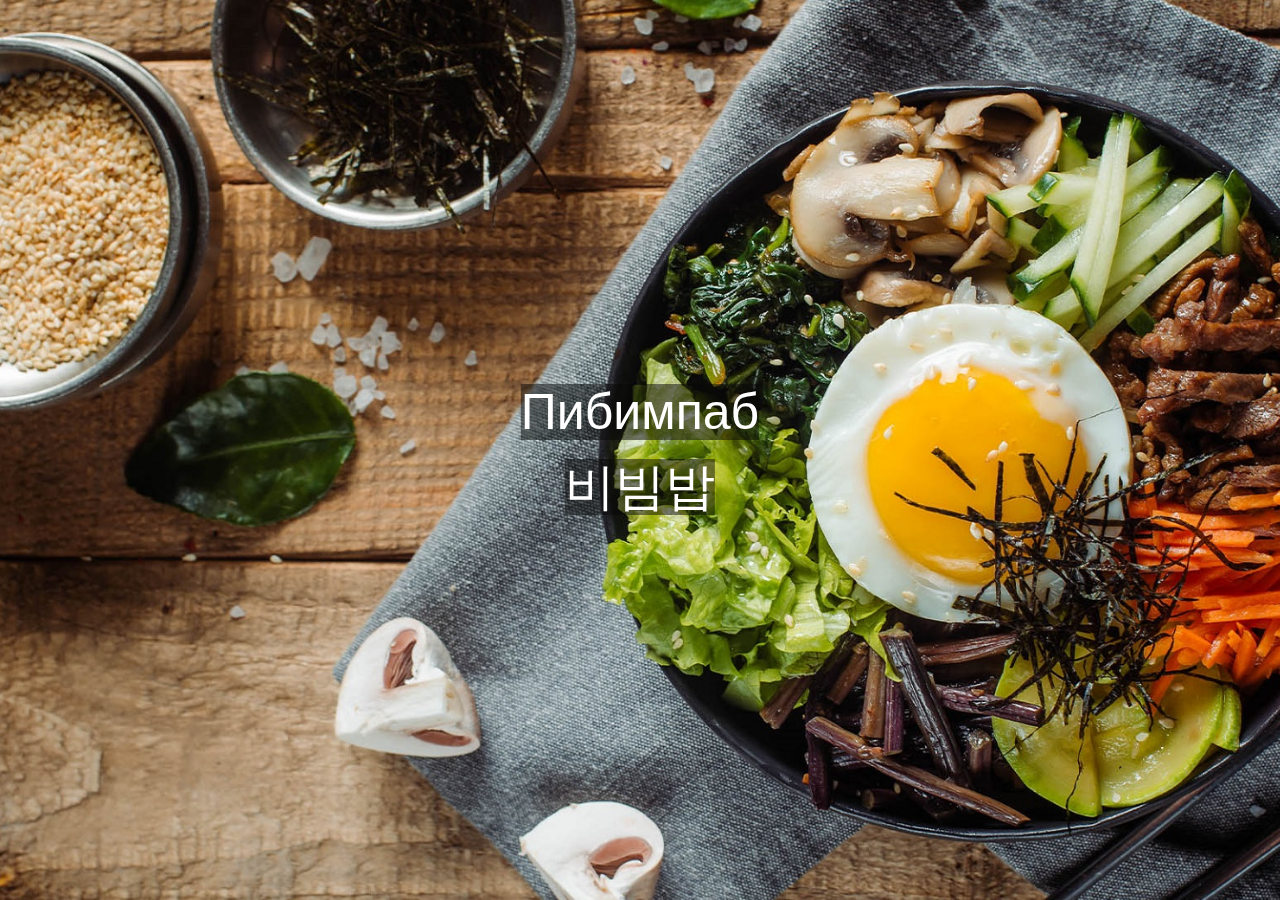
<file: head.html>
<!doctype html>
<html>
<head>
    <meta charset="UTF-8">
    <meta name="viewport" content="width=device-width, initial-scale=1">
    <link href="https://fonts.googleapis.com/css?family=Cardo:400i|Open+Sans:700|Raleway:300,400,600,700&display=swap" rel="stylesheet">
    <link rel="stylesheet" href="head.css">
    <link rel="stylesheet" href="https://www.w3schools.com/w3css/4/w3.css">
    <title>head</title>
</head>
    <body>
        <header class="bgimg w3-display-container" id="home">
            <div class="w3-display-middle w3-center">
              <span class="w3-text-white w3-hide-small" style="font-size:50px">Пибимпаб<br>비빔밥</span>
            </div>
        </header>

    </body>
</html>
</file>
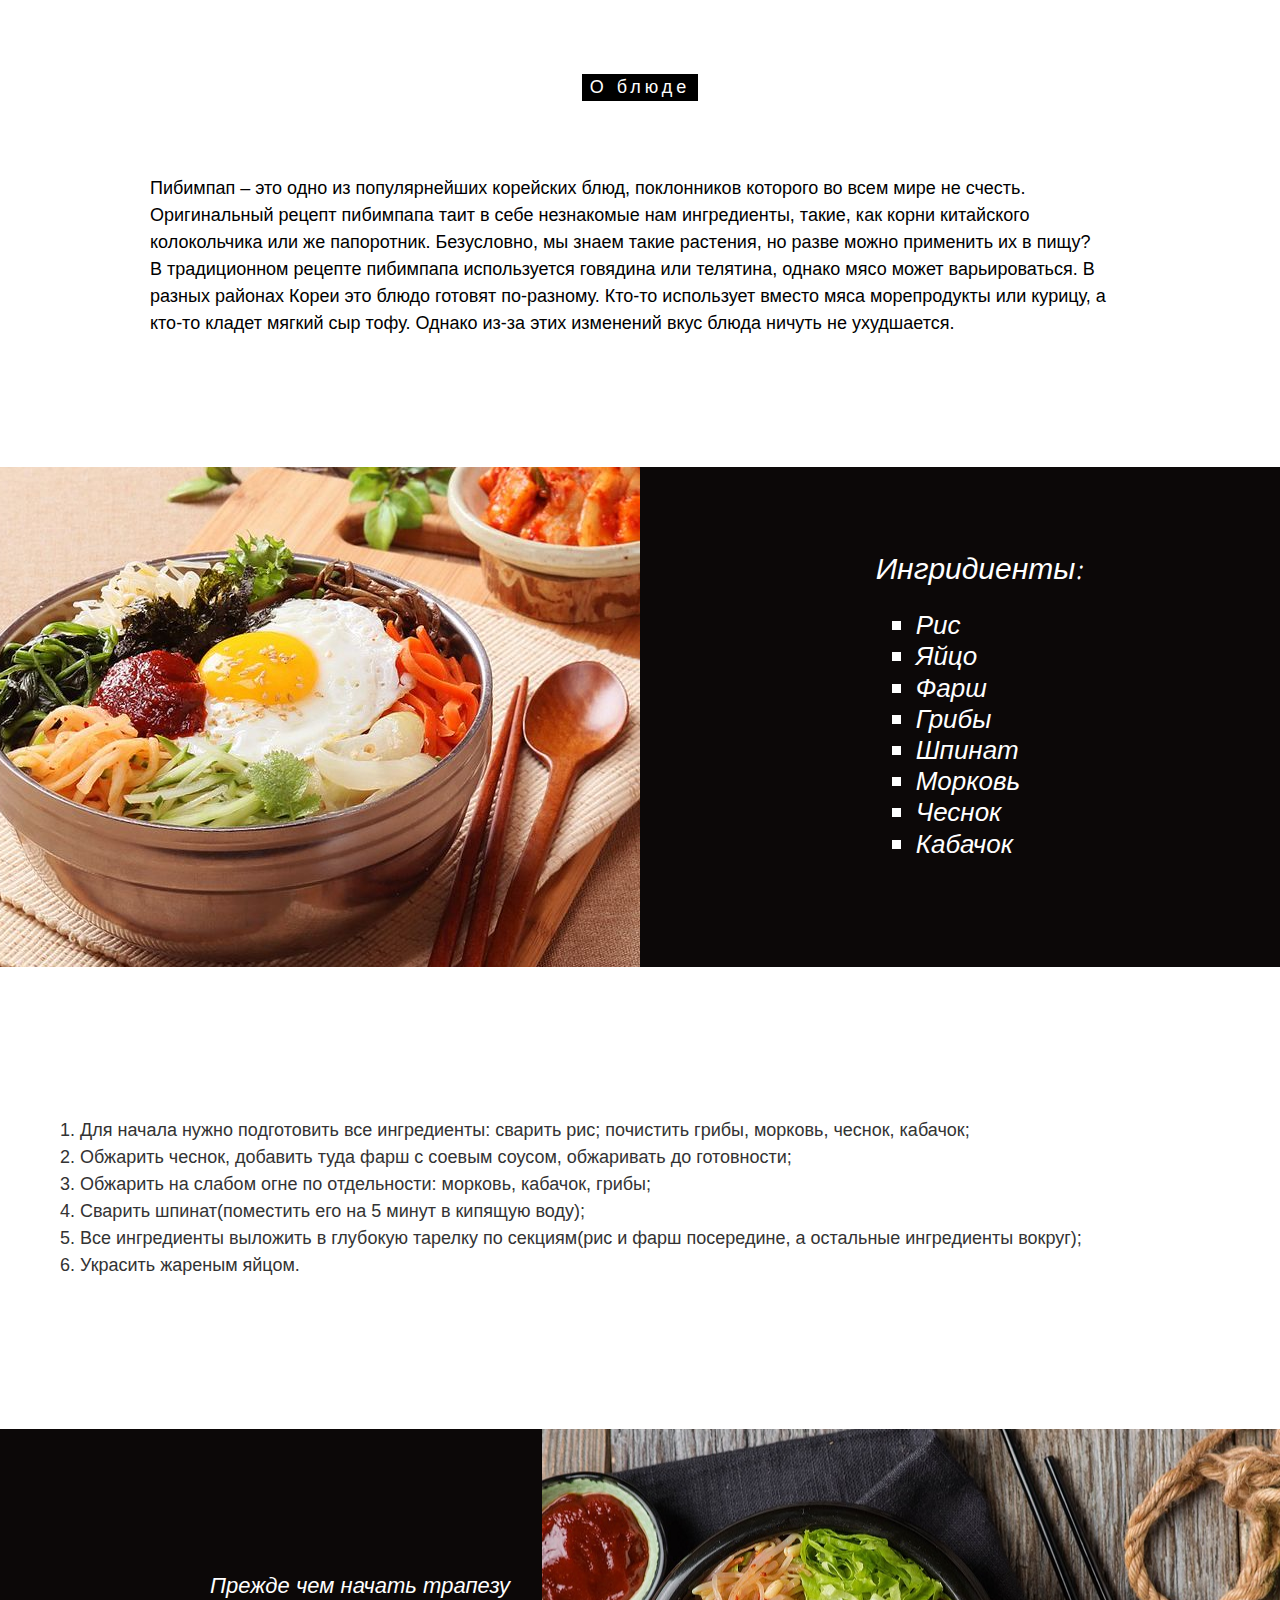
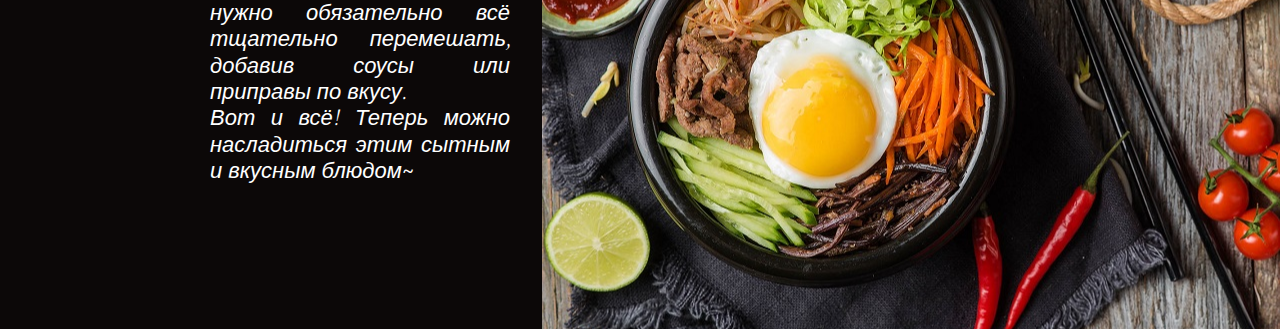
<file: recept.html>
<!doctype html>
<html>
<head>
    <meta charset="UTF-8">
    <meta name="viewport" content="width=device-width, initial-scale=1">
    <link href="https://fonts.googleapis.com/css?family=Cardo:400i|Open+Sans:700|Raleway:300,400,600,700&display=swap" rel="stylesheet">
    <link rel="stylesheet" href="recept.css">
    <link rel="stylesheet" href="https://www.w3schools.com/w3css/4/w3.css">
    <title>recept</title>
</head>
    <body>
        <section class="intro">
            <div class="container">
                <div class="w3-content">
                    <h5 class="countr_text w3-center w3-padding-64"><span class="w3-tag w3-wide">О блюде</span></h5>
                    <p> Пибимпап – это одно из популярнейших корейских блюд, поклонников которого во всем мире не счесть. Оригинальный рецепт пибимпапа таит в себе незнакомые нам ингредиенты, такие, как корни китайского колокольчика или же папоротник. Безусловно, мы знаем такие растения, но разве можно применить их в пищу? <br>В традиционном рецепте пибимпапа используется говядина или телятина, однако мясо может варьироваться. В разных районах Кореи это блюдо готовят по-разному. Кто-то использует вместо мяса морепродукты или курицу, а кто-то кладет мягкий сыр тофу. Однако из-за этих изменений вкус блюда ничуть не ухудшается.
                  </div>
                </div>
            </div>
        </section>
        <section class="reviews" id="more">
            <div class="container">
                <div class="reviews__item">
                    <div class="reviews__photo">
                        <img class="reviews__img" src="img/3.jpg" alt="Sorry, but your connection is terrible">
                    </div>
                    <div class="reviews__content">
                        <div class="reviews__text">
                            <div class="ingrid">Ингридиенты:</div>
                            <ul TYPE=SQUARE class="zanry">
                                <li class="zanryy">Рис</li>
                                <li class="zanryy">Яйцо</li>
                                <li class="zanryy">Фарш</li>
                                <li class="zanryy">Грибы</li>
                                <li class="zanryy">Шпинат</li>
                                <li class="zanryy">Морковь</li>
                                <li class="zanryy">Чеснок</li>
                                <li class="zanryy">Кабачок</li>
                            </ul>
                        </div>
                    </div>
                </div>  
            </div>
        </section>
        <section class="about">
            <div class="info">
                <div class="container">
                    <div class="abouut">
                        <div class="about_text">
                            <ol TYPE=l class="zanry">
                                <li class="zanryy1">Для начала  нужно подготовить все ингредиенты: сварить рис; почистить грибы, морковь, чеснок, кабачок;</li>
                                <li class="zanryy1">Обжарить чеснок, добавить туда фарш с соевым соусом, обжаривать до готовности;</li>
                                <li class="zanryy1">Обжарить на слабом огне по отдельности: морковь, кабачок, грибы; </li>
                                <li class="zanryy1">Сварить шпинат(поместить его на 5 минут в кипящую воду);</li>
                                <li class="zanryy1">Все ингредиенты выложить в глубокую тарелку по секциям(рис и фарш посередине, а остальные ингредиенты вокруг);</li>
                                <li class="zanryy1">Украсить жареным яйцом.</li>
                            </ol>
                        </div>
                    </div>
                </div>
            </div>
        </section>
        <section class="reviews">
                <div class="reviews__item">
                    <div class="reviews__content">
                        <div class="reviews__text">
                            <div class="">Прежде чем начать трапезу нужно обязательно всё тщательно перемешать, добавив соусы или приправы по вкусу.<br>Вот и всё! Теперь можно насладиться этим сытным и вкусным блюдом~</div>
                        </div>
                    </div>
                    <div class="reviews__photo">
                        <img class="reviews__img" src="img/2.jpg" alt="Sorry, but your connection is terrible">
                    </div>
                </div>  
        </section>
    </body>
</html>
</file>
<file: head.css>
/* Container
===================*/
.container {
    width: 100%;
    max-width: 1200px;
    margin: 0 auto;

}
body {
    margin: 0;
    font-family: 'Raleway', sans-serif;
    font-size: 18px;
}

*,
*:before,
*:after {
    box-sizing: border-box;
}

h1, h2, h3, h4, h5, h6 {
    margin: 0;
}

p {
    margin: 0 0 10px;
}
.bgimg {
    background-repeat: no-repeat;
    background-size: cover;
    background-image: url("img/1.jpg");
    height: 100vh;
  }
  .w3-text-white{
      background-color: rgb(8, 8, 8, 0.5);
  }
.intro{
    margin-bottom: 130px;
    font-size: 18px;
}
</file>
<file: recept.css>
/* Container
===================*/
.container {
    width: 100%;
    max-width: 1200px;
    margin: 0 auto;

}
body {
    margin: 0;
    font-family: 'Raleway', sans-serif;
    font-size: 18px;
}

*,
*:before,
*:after {
    box-sizing: border-box;
}

h1, h2, h3, h4, h5, h6 {
    margin: 0;
}

p {
    margin: 0 0 10px;
}
.intro{
    margin-bottom: 130px;
    font-size: 18px;
}
.reviews {
    overflow: hidden;
    background-color: #0c0808;
}

.reviews__item {
    display: flex;
    flex-wrap: wrap;
}

.reviews__photo {
    width: 50%;
    height: 500px;
    position: relative;
}

.reviews__img {
    position: absolute;
    top: 50%;
    right: 0;
    z-index: 1;
    transform: translateY(-50%);
}

.reviews__content {
    display: flex;
    flex-direction: column;
    justify-content: center;
    width: 50%;
    padding-left: 80px;
}

.reviews__text {
    font-family: 'Cardo', sans-serif;
    font-style: italic;
    font-size: 22px;
    line-height: 1.2;
    color: #fff;
    text-align: justify;
    margin: 25px auto;
    max-width: 300px;
}
.ingrid{
    font-size: 30px;
}
.zanryy{
    font-size: 26px;
}
.info {
    width: auto;
    background-color: white;
}

.abouut{
    margin: 150px auto;
    text-align: justify;
}

.about_text {
    color: #333;
    font-size: 18px;
    max-width: 1200px;
}
</file>
